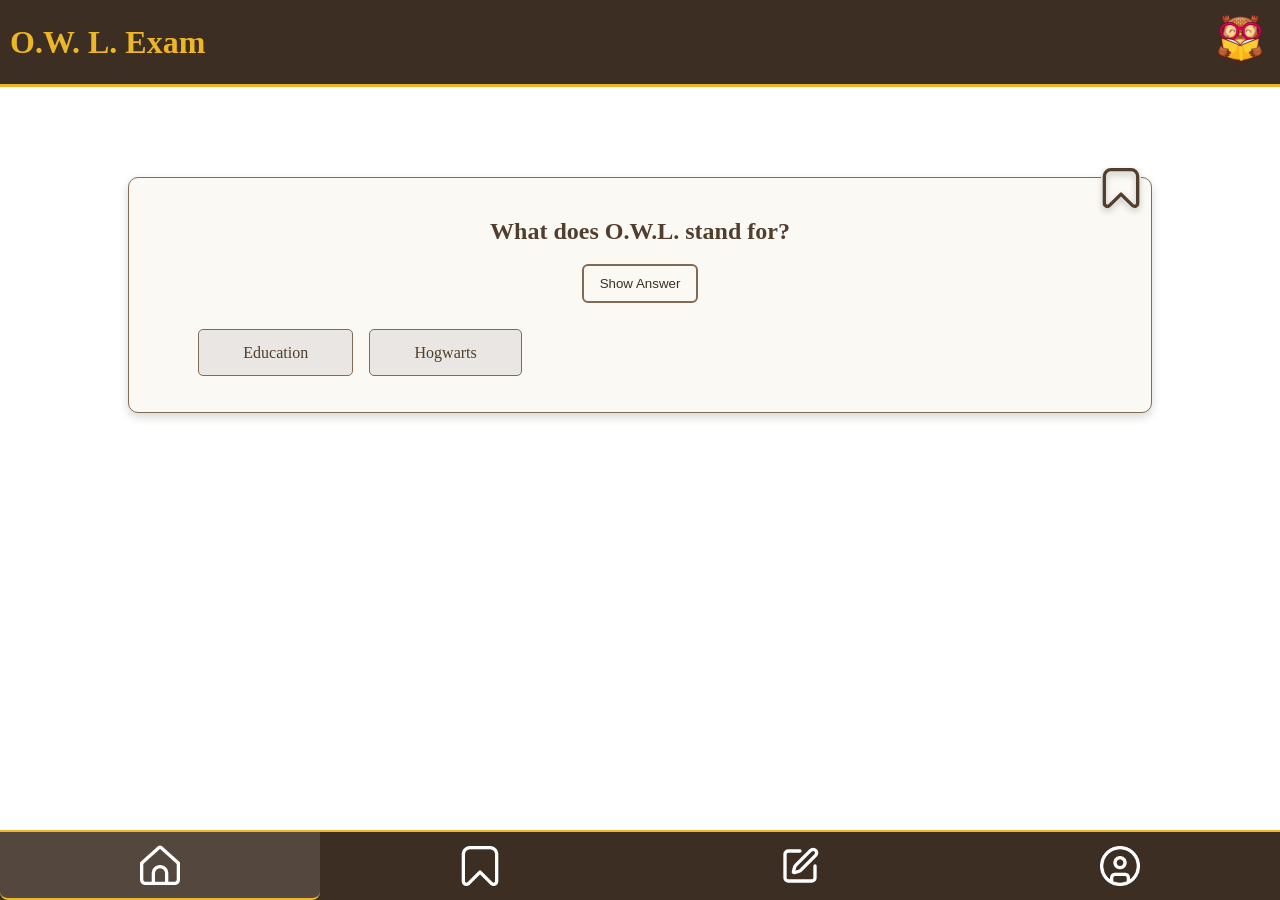
<file: index.html>
<!doctype html>
<html lang="en">
  <head>
    <meta charset="UTF-8" />
    <meta name="viewport" content="width=device-width, initial-scale=1.0" />
    <title>Harry Potter Quiz-App</title>
    <link rel="stylesheet" href="css/styles.css" />
  </head>
  <body>
    <header class="app-header">
      <h1>O.W. L. Exam</h1>
      <a href="index.html" aria-label="go to home page">
        <img src="assets/owl.png" alt="reading owl icon" />
      </a>
    </header>
    <main>
      <section class="card" aria-label="Question">
        <!-- <input type="checkbox" id="bookmark1" class="bookmark-toggle" checked /> -->
        <button
          type="button"
          class="bookmark"
          data-js="bookmark"
          aria-pressed="false"
          aria-label="bookmark"
        >
          <svg class="bookmark-outline" viewBox="0 0 24 24" aria-hidden="true">
            <path
              d="M20.137,24a2.8,2.8,0,0,1-1.987-.835L12,17.051,5.85,23.169a2.8,2.8,0,0,1-3.095.609A2.8,2.8,0,0,1,1,21.154V5A5,5,0,0,1,6,0H18a5,5,0,0,1,5,5V21.154a2.8,2.8,0,0,1-1.751,2.624A2.867,2.867,0,0,1,20.137,24ZM6,2A3,3,0,0,0,3,5V21.154a.843.843,0,0,0,1.437.6h0L11.3,14.933a1,1,0,0,1,1.41,0l6.855,6.819a.843.843,0,0,0,1.437-.6V5a3,3,0,0,0-3-3Z"
            />
          </svg>
          <svg class="bookmark-filled" viewBox="0 0 24 24">
            <path
              d="M2.849,23.55a2.954,2.954,0,0,0,3.266-.644L12,17.053l5.885,5.853a2.956,2.956,0,0,0,2.1.881,3.05,3.05,0,0,0,1.17-.237A2.953,2.953,0,0,0,23,20.779V5a5.006,5.006,0,0,0-5-5H6A5.006,5.006,0,0,0,1,5V20.779A2.953,2.953,0,0,0,2.849,23.55Z"
            />
          </svg>
        </button>
        <h2 class="card__question">What does O.W.L. stand for?</h2>
        <!-- <input type="checkbox" id="answer1" class="answer-toggle" /> -->
        <p class="card__answer" id="answer-text">
          Ordinary Wizarding Levels<br />These are important exams that Hogwarts
          students take at the end of their fifth year.
        </p>
        <button
          type="button"
          class="card__button"
          data-js="answer-button"
          aria-expanded="false"
          aria-controls="answer-text"
        >
          <span class="show-text">Show Answer</span>
          <span class="hide-text">Hide Answer</span>
        </button>
        <ul class="card__tags">
          <li class="tag">Education</li>
          <li class="tag">Hogwarts</li>
        </ul>
      </section>
      <!-- <section class="card" tabindex="0">
        <input type="checkbox" id="bookmark2" class="bookmark-toggle" />
        <label
          for="bookmark2"
          class="bookmark"
          tabindex="0"
          aria-label="bookmark"
        >
          <svg class="bookmark-outline" viewBox="0 0 24 24" aria-hidden="true">
            <path
              d="M20.137,24a2.8,2.8,0,0,1-1.987-.835L12,17.051,5.85,23.169a2.8,2.8,0,0,1-3.095.609A2.8,2.8,0,0,1,1,21.154V5A5,5,0,0,1,6,0H18a5,5,0,0,1,5,5V21.154a2.8,2.8,0,0,1-1.751,2.624A2.867,2.867,0,0,1,20.137,24ZM6,2A3,3,0,0,0,3,5V21.154a.843.843,0,0,0,1.437.6h0L11.3,14.933a1,1,0,0,1,1.41,0l6.855,6.819a.843.843,0,0,0,1.437-.6V5a3,3,0,0,0-3-3Z"
            />
          </svg>
          <svg class="bookmark-filled" viewBox="0 0 24 24">
            <path
              d="M2.849,23.55a2.954,2.954,0,0,0,3.266-.644L12,17.053l5.885,5.853a2.956,2.956,0,0,0,2.1.881,3.05,3.05,0,0,0,1.17-.237A2.953,2.953,0,0,0,23,20.779V5a5.006,5.006,0,0,0-5-5H6A5.006,5.006,0,0,0,1,5V20.779A2.953,2.953,0,0,0,2.849,23.55Z"
            />
          </svg>
        </label>
        <h2 class="card__question">
          Which magical creature guards the entrance to the Gryffindor common
          room?
        </h2>
        <input type="checkbox" id="answer2" class="answer-toggle" />
        <p class="card__answer">The Fat Lady (portrait)</p>
        <label for="answer2" class="card__button"
          ><span class="show-text">Show Answer</span>
          <span class="hide-text">Hide Answer</span>
        </label>
        <ul class="card__tags">
          <li class="tag">Creatures</li>
          <li class="tag">Gryffindor</li>
        </ul>
      </section>
      <section class="card">
        <input type="checkbox" id="bookmark3" class="bookmark-toggle" />
        <label for="bookmark3" class="bookmark" aria-label="bookmark">
          <svg class="bookmark-outline" viewBox="0 0 24 24" aria-hidden="true">
            <path
              d="M20.137,24a2.8,2.8,0,0,1-1.987-.835L12,17.051,5.85,23.169a2.8,2.8,0,0,1-3.095.609A2.8,2.8,0,0,1,1,21.154V5A5,5,0,0,1,6,0H18a5,5,0,0,1,5,5V21.154a2.8,2.8,0,0,1-1.751,2.624A2.867,2.867,0,0,1,20.137,24ZM6,2A3,3,0,0,0,3,5V21.154a.843.843,0,0,0,1.437.6h0L11.3,14.933a1,1,0,0,1,1.41,0l6.855,6.819a.843.843,0,0,0,1.437-.6V5a3,3,0,0,0-3-3Z"
            />
          </svg>
          <svg class="bookmark-filled" viewBox="0 0 24 24">
            <path
              d="M2.849,23.55a2.954,2.954,0,0,0,3.266-.644L12,17.053l5.885,5.853a2.956,2.956,0,0,0,2.1.881,3.05,3.05,0,0,0,1.17-.237A2.953,2.953,0,0,0,23,20.779V5a5.006,5.006,0,0,0-5-5H6A5.006,5.006,0,0,0,1,5V20.779A2.953,2.953,0,0,0,2.849,23.55Z"
            />
          </svg>
        </label>
        <h2 class="card__question">
          What is the name of the game played on flying broomsticks in the
          wizarding world?
        </h2>
        <input type="checkbox" id="answer3" class="answer-toggle" />
        <p class="card__answer">Quidditch</p>
        <label for="answer3" class="card__button"
          ><span class="show-text">Show Answer</span>
          <span class="hide-text">Hide Answer</span>
        </label>
        <ul class="card__tags">
          <li class="tag">Sports</li>
          <li class="tag">Magic</li>
        </ul>
      </section>
      <section class="card">
        <input type="checkbox" id="bookmark4" class="bookmark-toggle" />
        <label for="bookmark4" class="bookmark" aria-label="bookmark">
          <svg class="bookmark-outline" viewBox="0 0 24 24" aria-hidden="true">
            <path
              d="M20.137,24a2.8,2.8,0,0,1-1.987-.835L12,17.051,5.85,23.169a2.8,2.8,0,0,1-3.095.609A2.8,2.8,0,0,1,1,21.154V5A5,5,0,0,1,6,0H18a5,5,0,0,1,5,5V21.154a2.8,2.8,0,0,1-1.751,2.624A2.867,2.867,0,0,1,20.137,24ZM6,2A3,3,0,0,0,3,5V21.154a.843.843,0,0,0,1.437.6h0L11.3,14.933a1,1,0,0,1,1.41,0l6.855,6.819a.843.843,0,0,0,1.437-.6V5a3,3,0,0,0-3-3Z"
            />
          </svg>
          <svg class="bookmark-filled" viewBox="0 0 24 24">
            <path
              d="M2.849,23.55a2.954,2.954,0,0,0,3.266-.644L12,17.053l5.885,5.853a2.956,2.956,0,0,0,2.1.881,3.05,3.05,0,0,0,1.17-.237A2.953,2.953,0,0,0,23,20.779V5a5.006,5.006,0,0,0-5-5H6A5.006,5.006,0,0,0,1,5V20.779A2.953,2.953,0,0,0,2.849,23.55Z"
            />
          </svg>
        </label>
        <h2 class="card__question">
          What is the name of the three-headed dog that guards the Sorcerer's
          Stone?
        </h2>
        <input type="checkbox" id="answer4" class="answer-toggle" />
        <p class="card__answer">Fluffy</p>
        <label for="answer4" class="card__button"
          ><span class="show-text">Show Answer</span>
          <span class="hide-text">Hide Answer</span>
        </label>
        <ul class="card__tags">
          <li class="tag">Creatures</li>
          <li class="tag">Sorcerer's Stone</li>
        </ul>
      </section>
      <section class="card">
        <input type="checkbox" id="bookmark5" class="bookmark-toggle" />
        <label for="bookmark5" class="bookmark" aria-label="bookmark">
          <svg class="bookmark-outline" viewBox="0 0 24 24" aria-hidden="true">
            <path
              d="M20.137,24a2.8,2.8,0,0,1-1.987-.835L12,17.051,5.85,23.169a2.8,2.8,0,0,1-3.095.609A2.8,2.8,0,0,1,1,21.154V5A5,5,0,0,1,6,0H18a5,5,0,0,1,5,5V21.154a2.8,2.8,0,0,1-1.751,2.624A2.867,2.867,0,0,1,20.137,24ZM6,2A3,3,0,0,0,3,5V21.154a.843.843,0,0,0,1.437.6h0L11.3,14.933a1,1,0,0,1,1.41,0l6.855,6.819a.843.843,0,0,0,1.437-.6V5a3,3,0,0,0-3-3Z"
            />
          </svg>
          <svg class="bookmark-filled" viewBox="0 0 24 24">
            <path
              d="M2.849,23.55a2.954,2.954,0,0,0,3.266-.644L12,17.053l5.885,5.853a2.956,2.956,0,0,0,2.1.881,3.05,3.05,0,0,0,1.17-.237A2.953,2.953,0,0,0,23,20.779V5a5.006,5.006,0,0,0-5-5H6A5.006,5.006,0,0,0,1,5V20.779A2.953,2.953,0,0,0,2.849,23.55Z"
            />
          </svg>
        </label>
        <h2 class="card__question">
          Which professor is the head of Slytherin House at Hogwarts?
        </h2>
        <input type="checkbox" id="answer5" class="answer-toggle" />
        <p class="card__answer">Severus Snape</p>
        <label for="answer5" class="card__button"
          ><span class="show-text">Show Answer</span>
          <span class="hide-text">Hide Answer</span>
        </label>
        <ul class="card__tags">
          <li class="tag">Characters</li>
          <li class="tag">Slytherin</li>
        </ul>
      </section> -->
    </main>
    <footer class="app-footer">
      <nav class="nav" aria-label="main navigation">
        <a href="index.html" class="nav__link nav__link--active">
          <img src="/assets/home-light.png" alt="home" />
        </a>
        <a href="bookmarks.html" class="nav__link">
          <img src="/assets/bookmark-light.png" alt="bookmarks" />
        </a>
        <a href="form.html" class="nav__link">
          <img src="/assets/square-pen.svg" alt="add bookmark page" />
        </a>
        <a href="profile.html" class="nav__link">
          <img src="/assets/user-light.png" alt="profile" />
        </a>
      </nav>
    </footer>
    <script src="js/index.js"></script>
  </body>
</html>
</file>
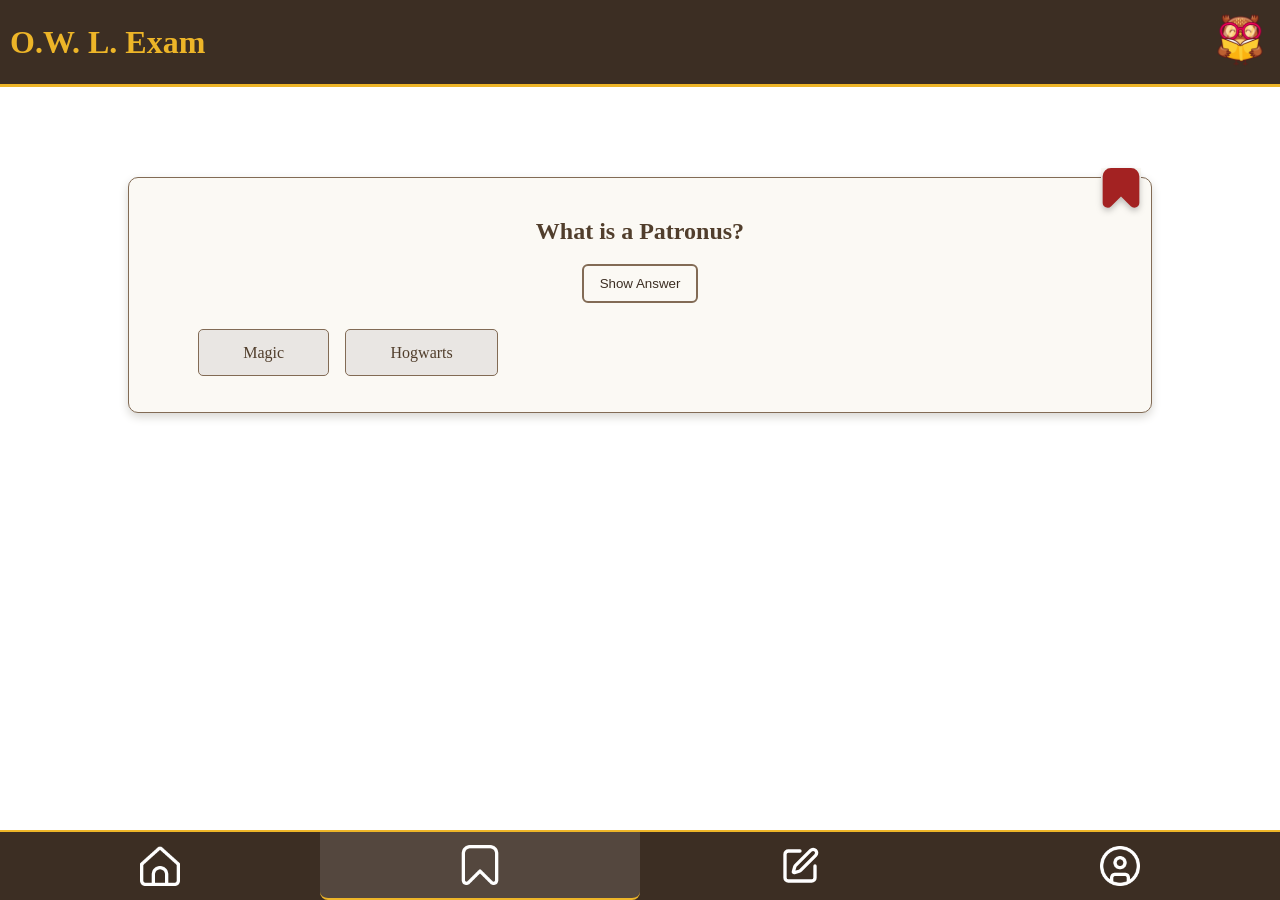
<file: bookmarks.html>
<!doctype html>
<html lang="en">
  <head>
    <meta charset="UTF-8" />
    <meta name="viewport" content="width=device-width, initial-scale=1.0" />
    <title>Bookmarks</title>
    <link rel="stylesheet" href="css/styles.css" />
  </head>
  <body class="bookmark-page">
    <header class="app-header">
      <h1>O.W. L. Exam</h1>
      <a href="index.html" aria-label="go to home page">
        <img src="assets/owl.png" alt="owl icon" />
      </a>
    </header>
    <main>
      <section class="card" aria-label="Question">
        <button
          type="button"
          class="bookmark is-active"
          data-js="bookmark"
          aria-pressed="true"
          aria-label="bookmark"
        >
          <svg class="bookmark-outline" viewBox="0 0 24 24" aria-hidden="true">
            <path
              d="M20.137,24a2.8,2.8,0,0,1-1.987-.835L12,17.051,5.85,23.169a2.8,2.8,0,0,1-3.095.609A2.8,2.8,0,0,1,1,21.154V5A5,5,0,0,1,6,0H18a5,5,0,0,1,5,5V21.154a2.8,2.8,0,0,1-1.751,2.624A2.867,2.867,0,0,1,20.137,24ZM6,2A3,3,0,0,0,3,5V21.154a.843.843,0,0,0,1.437.6h0L11.3,14.933a1,1,0,0,1,1.41,0l6.855,6.819a.843.843,0,0,0,1.437-.6V5a3,3,0,0,0-3-3Z"
            />
          </svg>
          <svg class="bookmark-filled" viewBox="0 0 24 24">
            <path
              d="M2.849,23.55a2.954,2.954,0,0,0,3.266-.644L12,17.053l5.885,5.853a2.956,2.956,0,0,0,2.1.881,3.05,3.05,0,0,0,1.17-.237A2.953,2.953,0,0,0,23,20.779V5a5.006,5.006,0,0,0-5-5H6A5.006,5.006,0,0,0,1,5V20.779A2.953,2.953,0,0,0,2.849,23.55Z"
            />
          </svg>
        </button>
        <h2 class="card__question">What is a Patronus?</h2>
        <p class="card__answer" id="answer-text">A magical guardian.</p>
        <button
          type="button"
          class="card__button"
          data-js="answer-button"
          aria-expanded="false"
          aria-controls="answer-text"
        >
          <span class="show-text">Show Answer</span>
          <span class="hide-text">Hide Answer</span>
        </button>
        <ul class="card__tags">
          <li class="tag">Magic</li>
          <li class="tag">Hogwarts</li>
        </ul>
      </section>
      <!-- <section class="card">
        <input type="checkbox" id="bookmark2" class="bookmark-toggle" checked />
        <label for="bookmark2" class="bookmark" aria-label="bookmark">
          <svg class="bookmark-outline" viewBox="0 0 24 24" aria-hidden="true">
            <path
              d="M20.137,24a2.8,2.8,0,0,1-1.987-.835L12,17.051,5.85,23.169a2.8,2.8,0,0,1-3.095.609A2.8,2.8,0,0,1,1,21.154V5A5,5,0,0,1,6,0H18a5,5,0,0,1,5,5V21.154a2.8,2.8,0,0,1-1.751,2.624A2.867,2.867,0,0,1,20.137,24ZM6,2A3,3,0,0,0,3,5V21.154a.843.843,0,0,0,1.437.6h0L11.3,14.933a1,1,0,0,1,1.41,0l6.855,6.819a.843.843,0,0,0,1.437-.6V5a3,3,0,0,0-3-3Z"
            />
          </svg>
          <svg class="bookmark-filled" viewBox="0 0 24 24">
            <path
              d="M2.849,23.55a2.954,2.954,0,0,0,3.266-.644L12,17.053l5.885,5.853a2.956,2.956,0,0,0,2.1.881,3.05,3.05,0,0,0,1.17-.237A2.953,2.953,0,0,0,23,20.779V5a5.006,5.006,0,0,0-5-5H6A5.006,5.006,0,0,0,1,5V20.779A2.953,2.953,0,0,0,2.849,23.55Z"
            />
          </svg>
        </label>
        <h2 class="card__question">
          What is the name of the game played on flying broomsticks in the
          wizarding world?
        </h2>
        <input type="checkbox" id="answer2" class="answer-toggle" />
        <p class="card__answer">Quidditch</p>
        <label for="answer2" class="card__button"
          ><span class="show-text">Show Answer</span>
          <span class="hide-text">Hide Answer</span>
        </label>
        <ul class="card__tags">
          <li class="tag">Sports</li>
          <li class="tag">Magic</li>
        </ul>
      </section>
      <section class="card">
        <input type="checkbox" id="bookmark3" class="bookmark-toggle" checked />
        <label for="bookmark3" class="bookmark" aria-label="bookmark">
          <svg class="bookmark-outline" viewBox="0 0 24 24" aria-hidden="true">
            <path
              d="M20.137,24a2.8,2.8,0,0,1-1.987-.835L12,17.051,5.85,23.169a2.8,2.8,0,0,1-3.095.609A2.8,2.8,0,0,1,1,21.154V5A5,5,0,0,1,6,0H18a5,5,0,0,1,5,5V21.154a2.8,2.8,0,0,1-1.751,2.624A2.867,2.867,0,0,1,20.137,24ZM6,2A3,3,0,0,0,3,5V21.154a.843.843,0,0,0,1.437.6h0L11.3,14.933a1,1,0,0,1,1.41,0l6.855,6.819a.843.843,0,0,0,1.437-.6V5a3,3,0,0,0-3-3Z"
            />
          </svg>
          <svg class="bookmark-filled" viewBox="0 0 24 24">
            <path
              d="M2.849,23.55a2.954,2.954,0,0,0,3.266-.644L12,17.053l5.885,5.853a2.956,2.956,0,0,0,2.1.881,3.05,3.05,0,0,0,1.17-.237A2.953,2.953,0,0,0,23,20.779V5a5.006,5.006,0,0,0-5-5H6A5.006,5.006,0,0,0,1,5V20.779A2.953,2.953,0,0,0,2.849,23.55Z"
            />
          </svg>
        </label>
        <h2 class="card__question">
          What is the name of the three-headed dog that guards the Sorcerer's
          Stone?
        </h2>
        <input type="checkbox" id="answer3" class="answer-toggle" />
        <p class="card__answer">Fluffy</p>
        <label for="answer3" class="card__button"
          ><span class="show-text">Show Answer</span>
          <span class="hide-text">Hide Answer</span>
        </label>
        <ul class="card__tags">
          <li class="tag">Creatures</li>
          <li class="tag">Sorcerer's Stone</li>
        </ul>
      </section> -->
    </main>
    <footer class="app-footer">
      <nav class="nav" aria-label="main navigation">
        <a href="index.html" class="nav__link">
          <img src="/assets/home-light.png" alt="home" />
        </a>
        <a href="bookmarks.html" class="nav__link nav__link--active">
          <img src="/assets/bookmark-light.png" alt="bookmarks" />
        </a>
        <a href="form.html" class="nav__link">
          <img src="/assets/square-pen.svg" alt="add bookmark page" />
        </a>
        <a href="profile.html" class="nav__link">
          <img src="/assets/user-light.png" alt="profile" />
        </a>
      </nav>
    </footer>
    <script src="js/index.js"></script>
  </body>
</html>
</file>
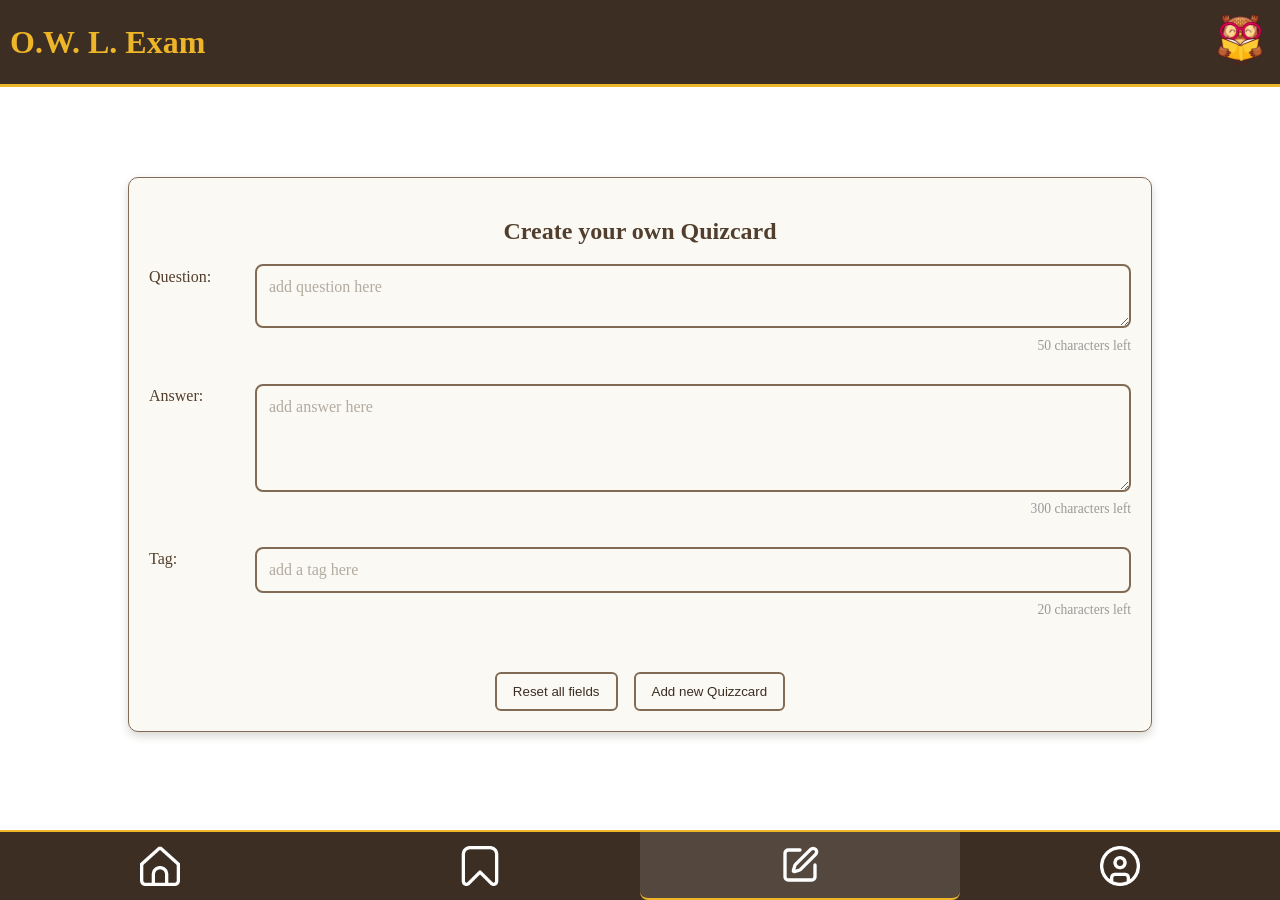
<file: form.html>
<!doctype html>
<html lang="en">
  <head>
    <meta charset="UTF-8" />
    <meta name="viewport" content="width=device-width, initial-scale=1.0" />
    <title>Harry Potter Quiz-App</title>
    <link rel="stylesheet" href="css/styles.css" />
  </head>
  <body>
    <header class="app-header">
      <h1>O.W. L. Exam</h1>
      <a href="index.html" aria-label="go to home page">
        <img src="assets/owl.png" alt="reading owl icon" />
      </a>
    </header>
    <main>
      <section class="card">
        <h2 id="new-card">Create your own Quizcard</h2>
        <form class="form" aria-labelledby="new-card" data-js="card-form">
          <div class="form__row">
            <label for="new-question">Question:</label>
            <div class="form__field">
              <textarea
                id="new-question"
                placeholder="add question here"
                minlength="1"
                maxlength="50"
                required
                data-js="question-input"
              ></textarea>
              <p class="counter" data-js="question-counter">
                50 characters left
              </p>
            </div>
          </div>
          <div class="form__row">
            <label for="new-answer">Answer:</label>
            <div class="form__field">
              <textarea
                id="new-answer"
                placeholder="add answer here"
                minlength="1"
                maxlength="150"
                required
                data-js="answer-input"
              ></textarea>
              <p class="counter" data-js="answer-counter">
                300 characters left
              </p>
            </div>
          </div>

          <div class="form__row">
            <label for="new-tag">Tag:</label>
            <div class="form__field">
              <input
                type="text"
                id="new-tag"
                placeholder="add a tag here"
                minlength="1"
                maxlength="20"
                required
                data-js="tag-input"
              />
              <p class="counter" data-js="tag-counter">20 characters left</p>
            </div>
          </div>
          <div class="form__buttons">
            <button type="reset" aria-label="reset all fields">
              Reset all fields
            </button>
            <button type="submit" aria-label="add quizcard">
              Add new Quizzcard
            </button>
          </div>
        </form>
      </section>
    </main>
    <footer class="app-footer">
      <nav class="nav" aria-label="main navigation">
        <a href="index.html" class="nav__link">
          <img src="/assets/home-light.png" alt="home" />
        </a>
        <a href="bookmarks.html" class="nav__link">
          <img src="/assets/bookmark-light.png" alt="bookmarks" />
        </a>
        <a href="form.html" class="nav__link nav__link--active">
          <img src="/assets/square-pen.svg" alt="add bookmark page" />
        </a>
        <a href="profile.html" class="nav__link">
          <img src="/assets/user-light.png" alt="profile" />
        </a>
      </nav>
    </footer>
    <script src="js/index.js"></script>
  </body>
</html>
</file>
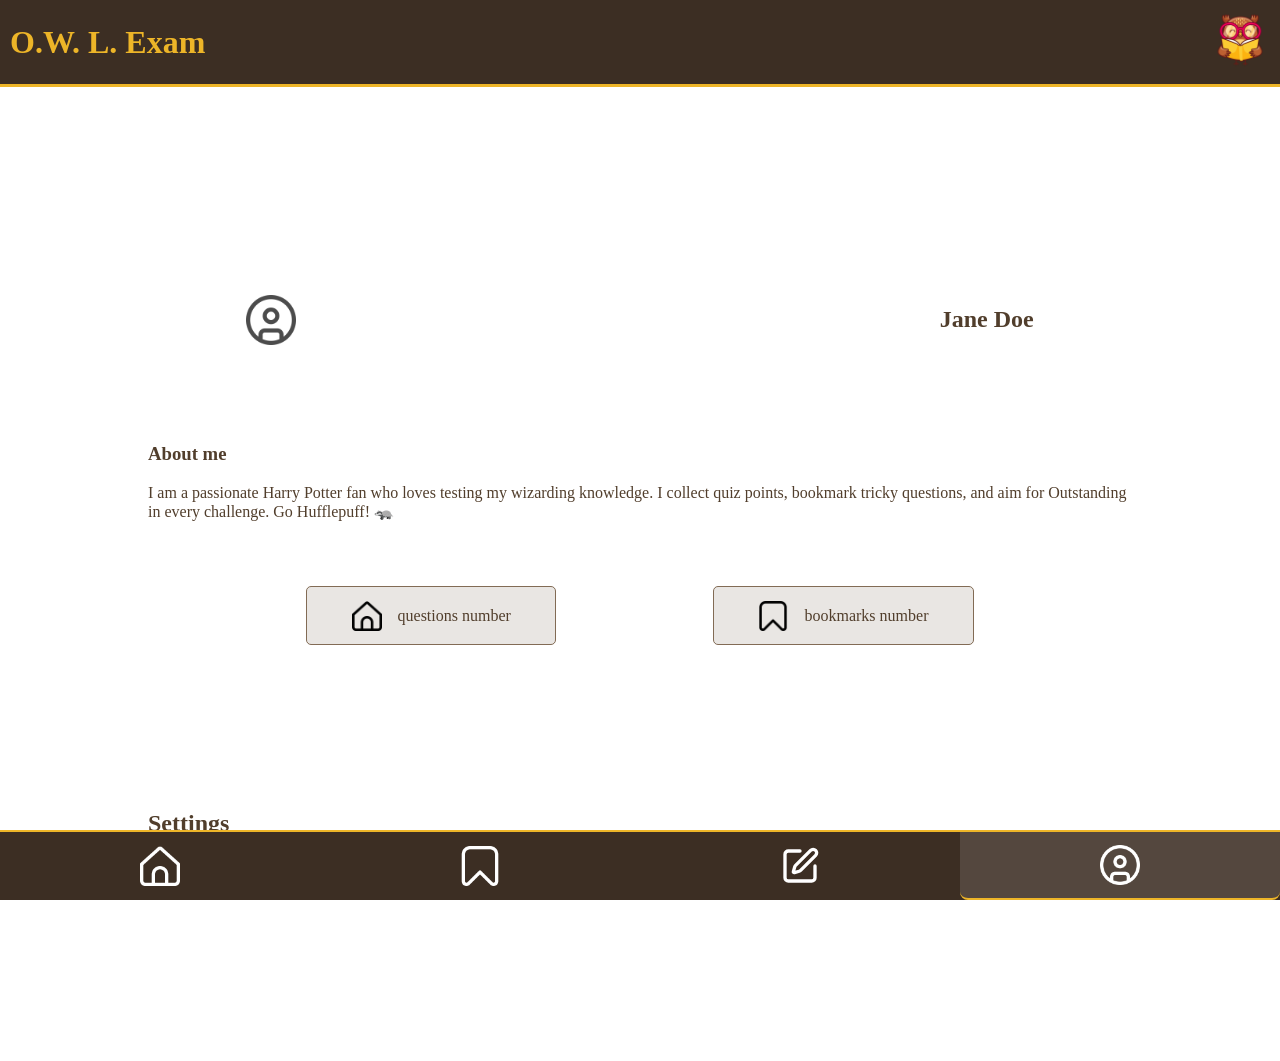
<file: profile.html>
<!doctype html>
<html lang="en">
  <head>
    <meta charset="UTF-8" />
    <meta name="viewport" content="width=device-width, initial-scale=1.0" />
    <title>Profile</title>
    <link rel="stylesheet" href="css/styles.css" />
  </head>
  <body>
    <header class="app-header">
      <h1>O.W. L. Exam</h1>
      <a href="index.html" aria-label="go to home page">
        <img src="assets/owl.png" alt="owl icon" />
      </a>
    </header>
    <main>
      <section class="card profile-card">
        <h2 class="profile">
          <img
            src="assets/user-light.png"
            alt="profile icon"
            class="profile__icon"
          />Jane Doe
        </h2>
        <h3 class="about__me">About me</h3>
        <p class="about__me">
          I am a passionate Harry Potter fan who loves testing my wizarding
          knowledge. I collect quiz points, bookmark tricky questions, and aim
          for Outstanding in every challenge. Go Hufflepuff! 🦡
        </p>
        <ul class="profile__tags">
          <li class="tag">
            <img
              src="assets/home-light.png"
              alt=""
              class="tag__icon"
            />questions number
          </li>
          <li class="tag">
            <img
              src="assets/bookmark-light.png"
              alt=""
              class="tag__icon"
            />bookmarks number
          </li>
        </ul>
      </section>
      <section class="card profile-card">
        <h2 class="settings">Settings</h2>
        <label class="settings__item">
          Dark Mode
          <input type="checkbox" class="switch" />
        </label>
      </section>
    </main>
    <footer class="app-footer">
      <nav class="nav" aria-label="main navigation">
        <a href="index.html" class="nav__link">
          <img src="/assets/home-light.png" alt="home" />
        </a>
        <a href="bookmarks.html" class="nav__link">
          <img src="/assets/bookmark-light.png" alt="bookmarks" />
        </a>
        <a href="form.html" class="nav__link">
          <img src="/assets/square-pen.svg" alt="add bookmark page" />
        </a>
        <a href="profile.html" class="nav__link nav__link--active">
          <img src="/assets/user-light.png" alt="profile" />
        </a>
      </nav>
    </footer>
  </body>
</html>
</file>
<file: css/styles.css>
@import url(header.css);
@import url(cards.css);
@import url(footer.css);
@import url(forms.css);

/* allgemeine Styles */

:root {
  --hogwarts-gold: #edb528;
  --dark-background: #3c2e23;
  --card-background: rgb(251, 249, 244);
  --text-color: #513e2c;
  --border-color: #826b55;
  --card-button: #3c2e23;
  --bookmark-filled: rgb(163, 34, 34);
}

body {
  margin: 0;
  background-color: white;
  font-family: Georgia, "Times New Roman", Times, serif;
}

main {
  padding-bottom: 4rem;
}
</file>
